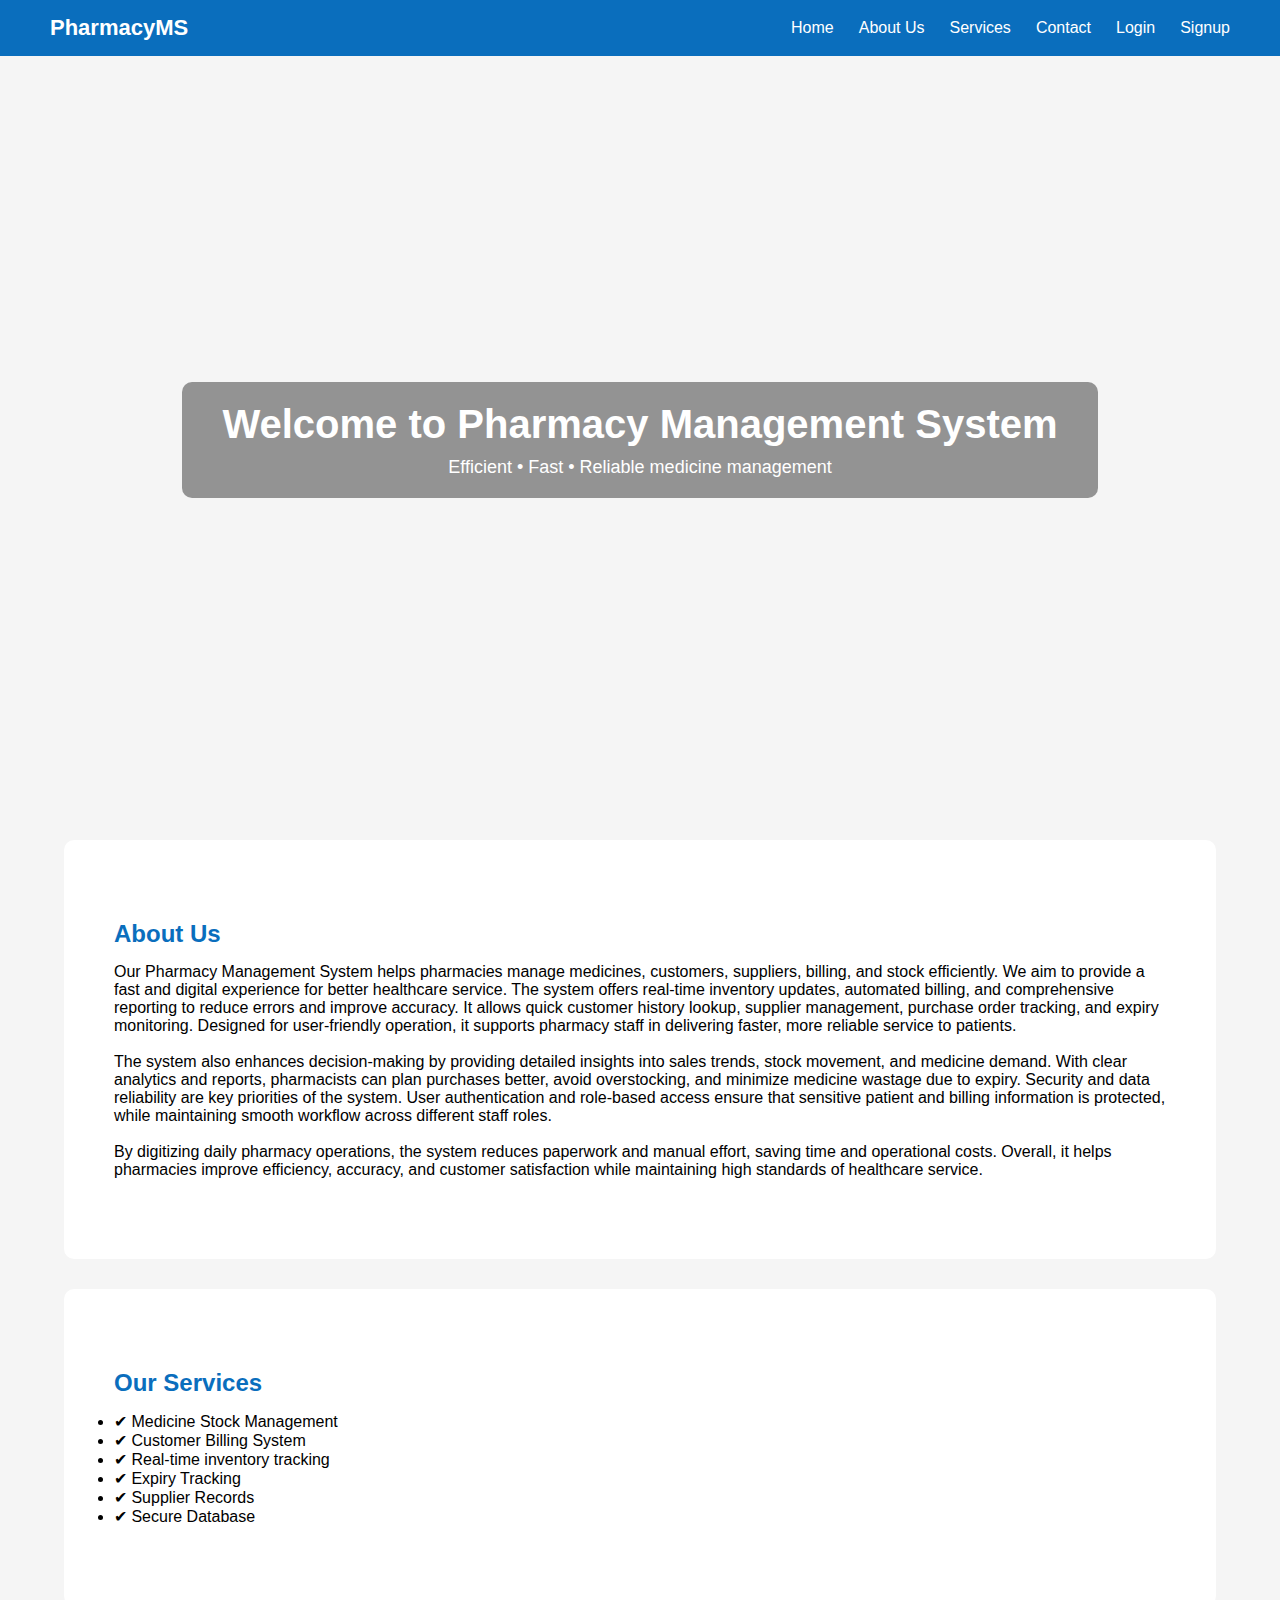
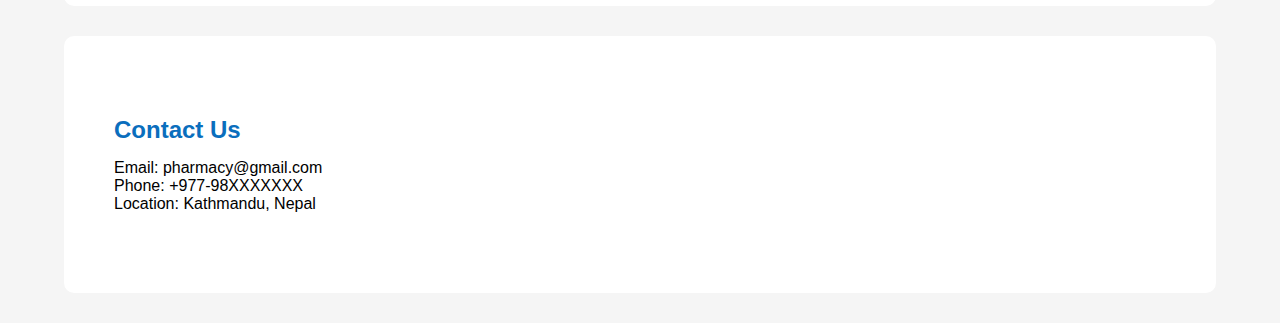
<file: index.html>
<!doctype html>
<html lang="en">
  <head>
    <meta charset="UTF-8" />
    <meta name="viewport" content="width=device-width, initial-scale=1.0" />
    <title>Pharmacy Management System</title>
    <link rel="stylesheet" href="index.css" />
  </head>

  <body>
    <!-- NAVBAR -->
    <nav>
      <div class="logo">PharmacyMS</div>
      <ul id="menuList">
        <li><a href="#">Home</a></li>
        <li><a href="#about">About Us</a></li>
        <li><a href="#services">Services</a></li>
        <li><a href="#contact">Contact</a></li>
        <li><a href="customer_login.php">Login</a></li>
        <li><a href="customer_signup.html">Signup</a></li>
      </ul>
      <span class="menu-icon" onclick="toggleMenu()">☰</span>
    </nav>

    <!-- HERO -->
    <div class="hero">
      <div class="hero-text">
        <h1>Welcome to Pharmacy Management System</h1>
        <p>Efficient • Fast • Reliable medicine management</p>
      </div>
    </div>

    <!-- ABOUT SECTION -->
    <section id="about">
      <h2>About Us</h2>
      <p>
        Our Pharmacy Management System helps pharmacies manage medicines,
        customers, suppliers, billing, and stock efficiently. We aim to provide
        a fast and digital experience for better healthcare service. The system
        offers real-time inventory updates, automated billing, and comprehensive
        reporting to reduce errors and improve accuracy. It allows quick
        customer history lookup, supplier management, purchase order tracking,
        and expiry monitoring. Designed for user-friendly operation, it supports
        pharmacy staff in delivering faster, more reliable service to
        patients.<br /><br />The system also enhances decision-making by
        providing detailed insights into sales trends, stock movement, and
        medicine demand. With clear analytics and reports, pharmacists can plan
        purchases better, avoid overstocking, and minimize medicine wastage due
        to expiry. Security and data reliability are key priorities of the
        system. User authentication and role-based access ensure that sensitive
        patient and billing information is protected, while maintaining smooth
        workflow across different staff roles.<br /><br />By digitizing daily
        pharmacy operations, the system reduces paperwork and manual effort,
        saving time and operational costs. Overall, it helps pharmacies improve
        efficiency, accuracy, and customer satisfaction while maintaining high
        standards of healthcare service.
      </p>
    </section>

    <!-- SERVICES SECTION -->
    <section id="services">
      <h2>Our Services</h2>
      <ul>
        <li>✔ Medicine Stock Management</li>
        <li>✔ Customer Billing System</li>
        <li>✔ Real-time inventory tracking</li>
        <li>✔ Expiry Tracking</li>
        <li>✔ Supplier Records</li>
        <li>✔ Secure Database</li>
      </ul>
    </section>

    <!-- CONTACT SECTION -->
    <section id="contact">
      <h2>Contact Us</h2>
      <p>Email: pharmacy@gmail.com</p>
      <p>Phone: +977-98XXXXXXX</p>
      <p>Location: Kathmandu, Nepal</p>
    </section>

    <!-- JAVASCRIPT -->
    <script>
      function toggleMenu() {
        const menu = document.getElementById("menuList");
        menu.classList.toggle("open");
      }
    </script>
  </body>
</html>
</file>
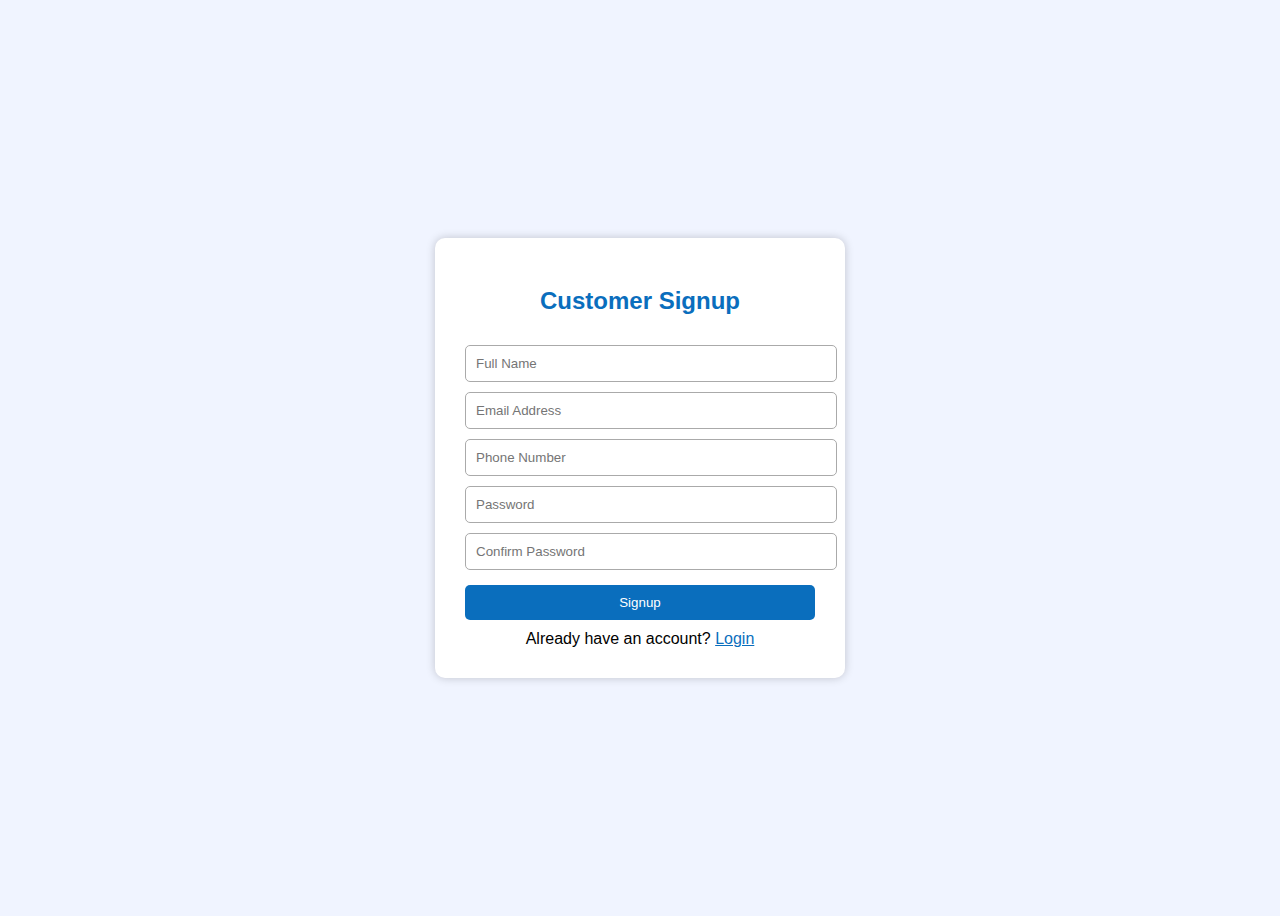
<file: customer_signup.html>
<!DOCTYPE html>
<html lang="en">
  <head>
    <meta charset="UTF-8" />
    <meta name="viewport" content="width=device-width, initial-scale=1.0" />
    <title>Customer Signup</title>
    <link rel="stylesheet" href="signup.css" />
  </head>
  <body>
    <div class="signup-box">
      <h2>Customer Signup</h2>

      <form action="signup.php" method="POST">
        <input type="text" id="name" name="name" placeholder="Full Name" />
        <input
          type="email"
          id="email"
          name="email"
          placeholder="Email Address"
        />
        <input type="text" id="phone" name="phone" placeholder="Phone Number" />
        <input
          type="password"
          id="password"
          name="password"
          placeholder="Password"
        />
        <input
          type="password"
          id="confirmPassword"
          name="confirmPassword"
          placeholder="Confirm Password"
        />
        <button type="submit">Signup</button>
      </form>

      <div class="login-link">
        Already have an account? <a href="customer_login.php">Login</a>
      </div>
    </div>

    <script>
      function validateSignup() {
        const name = document.getElementById("name").value.trim();
        const email = document.getElementById("email").value.trim();
        const phone = document.getElementById("phone").value.trim();
        const pass = document.getElementById("password").value.trim();
        const cpass = document.getElementById("confirmPassword").value.trim();

        if (
          name === "" ||
          email === "" ||
          phone === "" ||
          pass === "" ||
          cpass === ""
        ) {
          alert("Please fill all fields.");
          return false;
        }

        if (pass !== cpass) {
          alert("Passwords do not match.");
          return false;
        }

        alert("Signup successful!");
        return true;
      }
    </script>
  </body>
</html>
</file>
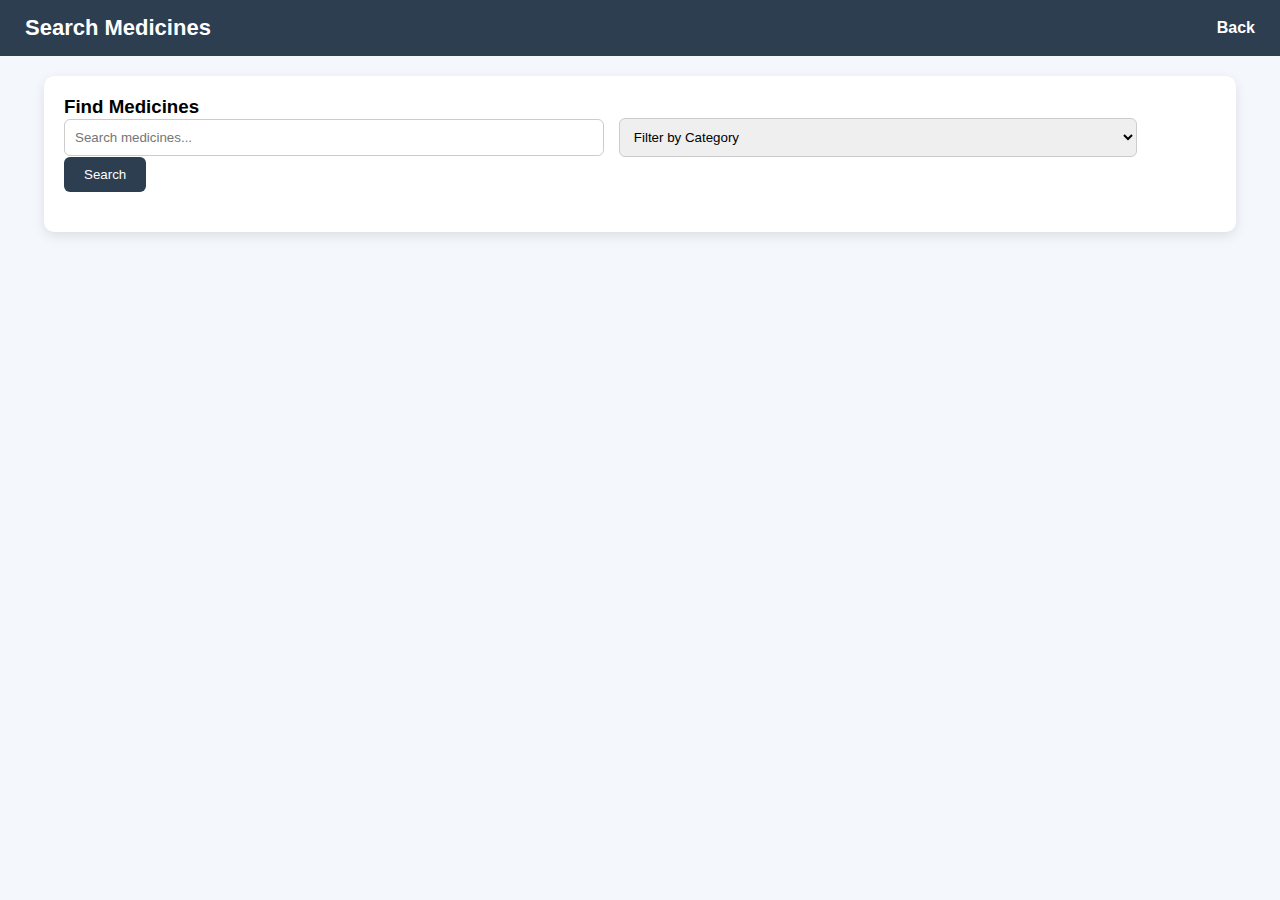
<file: medicine_search.html>
<!DOCTYPE html>
<html lang="en">
  <head>
    <meta charset="UTF-8" />
    <meta name="viewport" content="width=device-width, initial-scale=1.0" />
    <title>Search Medicines</title>
    <link rel="stylesheet" href="dashboard.css" />
  </head>
  <body>
    <nav class="navbar">
      <h2>Search Medicines</h2>
      <ul>
        <li><a href="customer_dashboard.php">Back</a></li>
      </ul>
    </nav>

    <section class="search-container">
      <h3>Find Medicines</h3>

      <input type="text" id="searchInput" placeholder="Search medicines..." />

      <select id="categoryFilter">
        <option value="">Filter by Category</option>
        <option value="pain">Pain Relief</option>
        <option value="cold">Cold & Flu</option>
        <option value="vitamins">Vitamins</option>
      </select>

      <button onclick="searchMedicine()">Search</button>

      <div id="results" class="results-box">
        <!-- Results appear dynamically -->
      </div>
    </section>

    <script>
      function searchMedicine() {
        document.getElementById("results").innerHTML =
          "<p>Search functionality will work after PHP integration.</p>";
      }
    </script>
  </body>
</html>
</file>
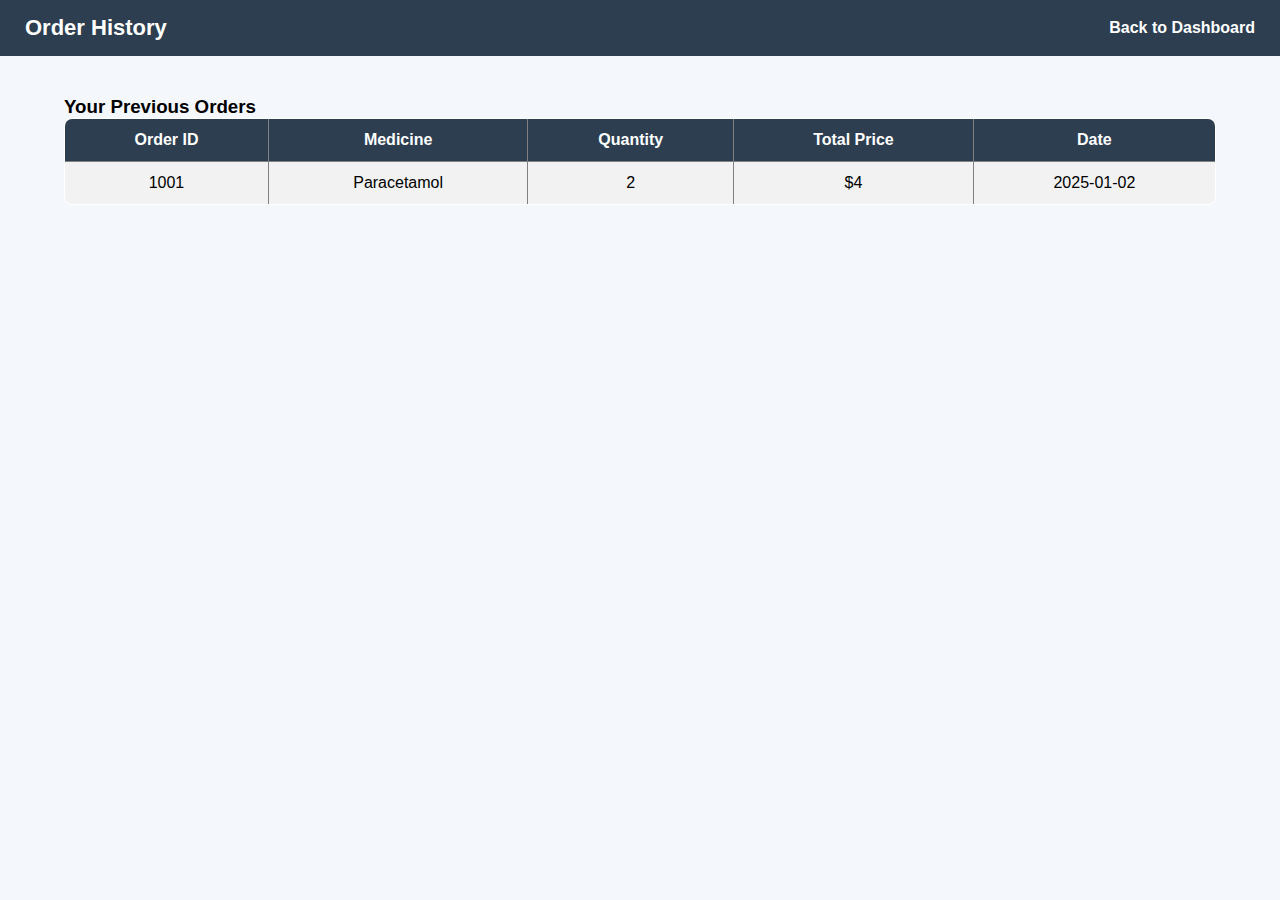
<file: order_history.html>
<!DOCTYPE html>
<html lang="en">
<head>
    <meta charset="UTF-8">
    <meta name="viewport" content="width=device-width, initial-scale=1.0">
    <title>Order History</title>
    <link rel="stylesheet" href="dashboard.css">
</head>
<body>

<nav class="navbar">
    <h2>Order History</h2>
    <ul>
        <li><a href="customer_dashboard.html">Back to Dashboard</a></li>
    </ul>
</nav>

<section class="table-container">
    <h3>Your Previous Orders</h3>

    <table border="1">
        <tr>
            <th>Order ID</th>
            <th>Medicine</th>
            <th>Quantity</th>
            <th>Total Price</th>
            <th>Date</th>
        </tr>

        <!-- PHP LOOP WILL FETCH ORDERS -->
        <tr>
            <td>1001</td>
            <td>Paracetamol</td>
            <td>2</td>
            <td>$4</td>
            <td>2025-01-02</td>
        </tr>
    </table>
</section>

</body>
</html>
</file>
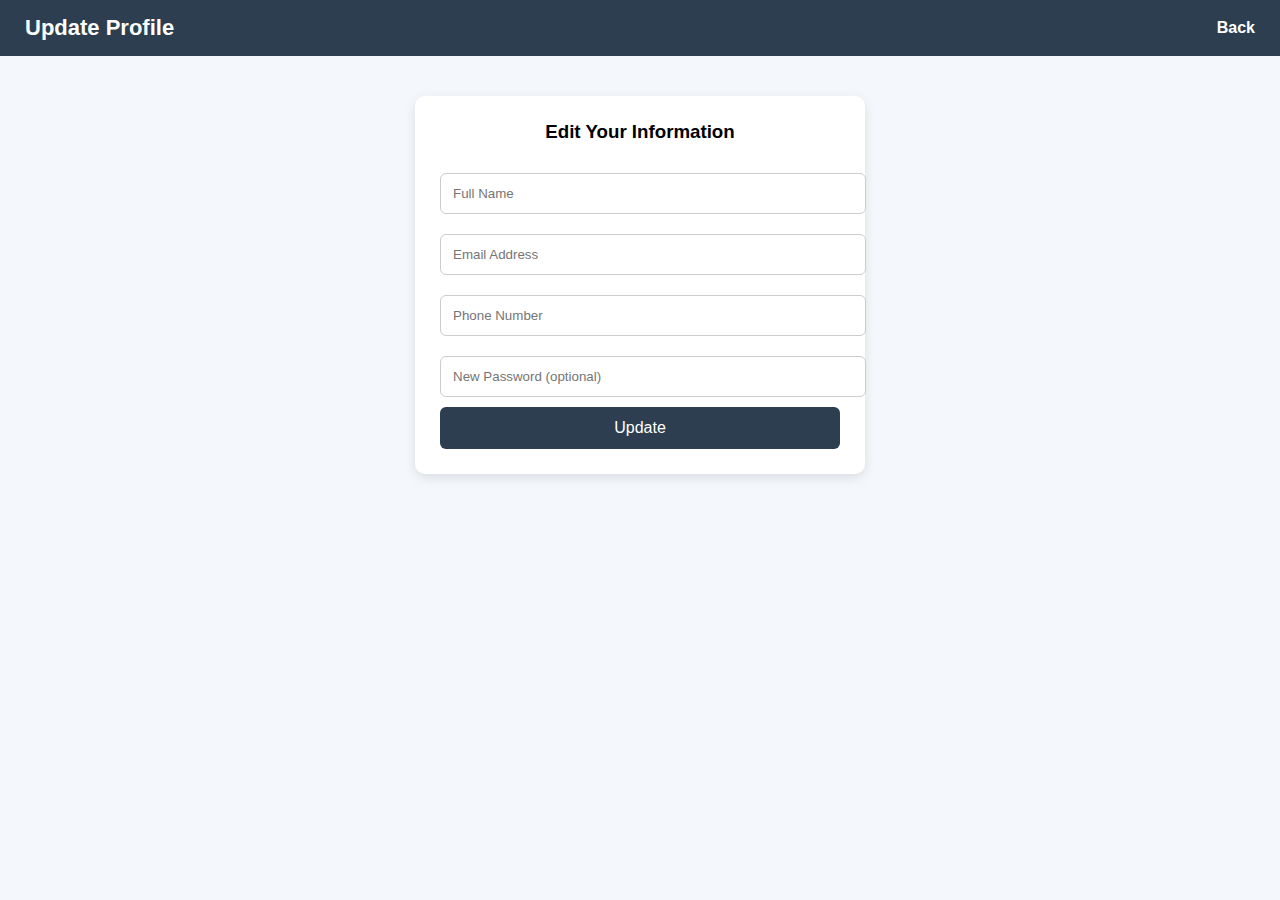
<file: profile_update.html>
<!DOCTYPE html>
<html lang="en">
<head>
    <meta charset="UTF-8">
    <meta name="viewport" content="width=device-width, initial-scale=1.0">
    <title>Update Profile</title>
    <link rel="stylesheet" href="dashboard.css">
</head>
<body>

<nav class="navbar">
    <h2>Update Profile</h2>
    <ul>
        <li><a href="customer_dashboard.html">Back</a></li>
    </ul>
</nav>

<section class="form-box">
    <h3>Edit Your Information</h3>

    <form action="update_profile.php" method="POST">
        <input type="text" name="name" placeholder="Full Name">
        <input type="email" name="email" placeholder="Email Address">
        <input type="text" name="phone" placeholder="Phone Number">
        <input type="password" name="password" placeholder="New Password (optional)">
        
        <button type="submit">Update</button>
    </form>
</section>

</body>
</html>
</file>
<file: index.css>
*{
            margin: 0;
            padding: 0;
            box-sizing: border-box;
            font-family: Arial, sans-serif;
        }

        body{
            background: #f5f5f5;
        }

        /* NAVBAR */
        nav{
            width: 100%;
            background: #0A6EBD;
            padding: 15px 50px;
            color: white;
            display: flex;
            justify-content: space-between;
            align-items: center;
            position: fixed;
            top: 0;
            left: 0;
            z-index: 1000;
        }

        nav .logo{
            font-size: 22px;
            font-weight: bold;
        }

        nav ul{
            display: flex;
            list-style: none;
        }

        nav ul li{
            margin-left: 25px;
        }

        nav ul li a{
            text-decoration: none;
            color: white;
            font-size: 16px;
        }

        nav ul li a:hover{
            color: #FFD93D;
        }

        /* Mobile menu */
        .menu-icon{
            display: none;
            font-size: 28px;
            cursor: pointer;
        }

        /* HERO SECTION */
        .hero{
            width: 100%;
            height: 90vh;
            background: url('https://img.freepik.com/free-photo/doctor-holding-digital-tablet-with-medical-icons_342744-1149.jpg') no-repeat center/cover;
            display: flex;
            justify-content: center;
            align-items: center;
            padding-top: 70px;
        }

        .hero-text{
            color: white;
            text-align: center;
            background: rgba(0,0,0,0.4);
            padding: 20px 40px;
            border-radius: 10px;
        }

        .hero-text h1{
            font-size: 40px;
            margin-bottom: 10px;
        }

        .hero-text p{
            font-size: 18px;
        }

        /* SECTIONS */
        section{
            padding: 80px 50px;
            background: white;
            margin: 30px auto;
            width: 90%;
            border-radius: 10px;
        }

        h2{
            color: #0A6EBD;
            margin-bottom: 15px;
        }

        /* CONTACT */
        .contact-box{
            margin-top: 20px;
        }

        /* Responsive */
        @media(max-width: 768px){
            nav ul{
                position: absolute;
                top: 70px;
                left: -100%;
                background: #0A6EBD;
                width: 100%;
                flex-direction: column;
                text-align: center;
                transition: 0.4s;
            }

            nav ul.open{
                left: 0;
            }

            nav ul li{
                margin: 18px 0;
            }

            .menu-icon{
                display: block;
            }
        }
</file>
<file: signup.css>
body{
            font-family: Arial;
            background: #f0f4ff;
            display: flex;
            justify-content: center;
            align-items: center;
            height: 100vh;
        }

        .signup-box{
            width: 350px;
            background: white;
            padding: 30px;
            border-radius: 10px;
            box-shadow: 0 0 10px #0003;
        }

        h2{
            text-align: center;
            color: #0A6EBD;
            margin-bottom: 20px;
        }

        input{
            width: 100%;
            padding: 10px;
            margin-top: 10px;
            border: 1px solid #aaa;
            border-radius: 5px;
        }

        button{
            width: 100%;
            padding: 10px;
            background: #0A6EBD;
            color: white;
            border: none;
            margin-top: 15px;
            border-radius: 5px;
            cursor: pointer;
        }

        button:hover{
            background: #074c84;
        }

        .login-link{
            margin-top: 10px;
            text-align: center;
        }

        .login-link a{
            color: #0A6EBD;
        }
</file>
<file: dashboard.css>
/* ----- GLOBAL STYLES ----- */

body {
    margin: 0;
    padding: 0;
    font-family: Arial, Helvetica, sans-serif;
    background: #f4f7fb;
}

h2, h3 {
    margin: 0;
}

section {
    padding: 20px;
}

/* ----- NAVBAR ----- */

.navbar {
    background: #2c3e50;
    color: white;
    padding: 15px 25px;
    display: flex;
    justify-content: space-between;
    align-items: center;
}

.navbar h2 {
    font-size: 22px;
}

.navbar ul {
    list-style: none;
    margin: 0;
    padding: 0;
    display: flex;
    gap: 20px;
}

.navbar ul li a {
    color: white;
    text-decoration: none;
    font-size: 16px;
    font-weight: bold;
    transition: 0.3s;
}

.navbar ul li a:hover {
    color: #ffdd99;
}

/* ----- CARDS (DASHBOARD) ----- */

.cards {
    display: flex;
    gap: 25px;
    margin-top: 30px;
    flex-wrap: wrap;
}

.card {
    background: #ffffff;
    padding: 20px;
    width: 280px;
    border-radius: 10px;
    box-shadow: 0px 4px 12px rgba(0,0,0,0.1);
    text-align: center;
}

.card h3 {
    margin-bottom: 10px;
}

.card a {
    display: inline-block;
    margin-top: 10px;
    padding: 10px 18px;
    background: #2c3e50;
    color: white;
    text-decoration: none;
    border-radius: 6px;
    transition: 0.3s;
}

.card a:hover {
    background: #113355;
}

/* ----- TABLE (ORDER HISTORY) ----- */

.table-container {
    margin: 20px auto;
    width: 90%;
}

table {
    width: 100%;
    border-collapse: collapse;
    background: white;
    border-radius: 8px;
    overflow: hidden;
}

table th, table td {
    padding: 12px 15px;
    text-align: center;
}

table th {
    background: #2c3e50;
    color: white;
}

table tr:nth-child(even) {
    background: #f2f2f2;
}

/* ----- SEARCH & FILTER (MEDICINE SEARCH) ----- */

.search-container {
    width: 90%;
    margin: 20px auto;
    background: white;
    padding: 20px;
    border-radius: 10px;
    box-shadow: 0px 4px 12px rgba(0,0,0,0.1);
}

.search-container input,
.search-container select {
    padding: 10px;
    width: 45%;
    border-radius: 6px;
    border: 1px solid #ccc;
    margin-right: 10px;
}

.search-container button {
    padding: 10px 20px;
    background: #2c3e50;
    color: white;
    border-radius: 6px;
    border: none;
    cursor: pointer;
    transition: 0.3s;
}

.search-container button:hover {
    background: rgb(3, 24, 46);
}

.results-box {
    margin-top: 20px;
}

/* ----- FORMS (PROFILE UPDATE, SIGNUP, LOGIN) ----- */

.form-box, .signup-box {
    width: 400px;
    margin: 40px auto;
    background: white;
    padding: 25px;
    border-radius: 10px;
    box-shadow: 0px 4px 12px rgba(0,0,0,0.1);
}

.form-box h3, .signup-box h2 {
    text-align: center;
    margin-bottom: 20px;
}

form input {
    width: 100%;
    padding: 12px;
    margin: 10px 0;
    border-radius: 6px;
    border: 1px solid #ccc;
}

form button {
    width: 100%;
    padding: 12px;
    background: #2c3e50;
    color: white;
    border-radius: 6px;
    border: none;
    cursor: pointer;
    font-size: 16px;
    transition: 0.3s;
}

form button:hover {
    background: #071f36;
}

/* ----- WELCOME BOX ----- */

.welcome-box {
    text-align: center;
    padding: 30px;
}

/* ----- ADMIN BOX ----- */

.admin-box {
    padding: 30px;
}
</file>
